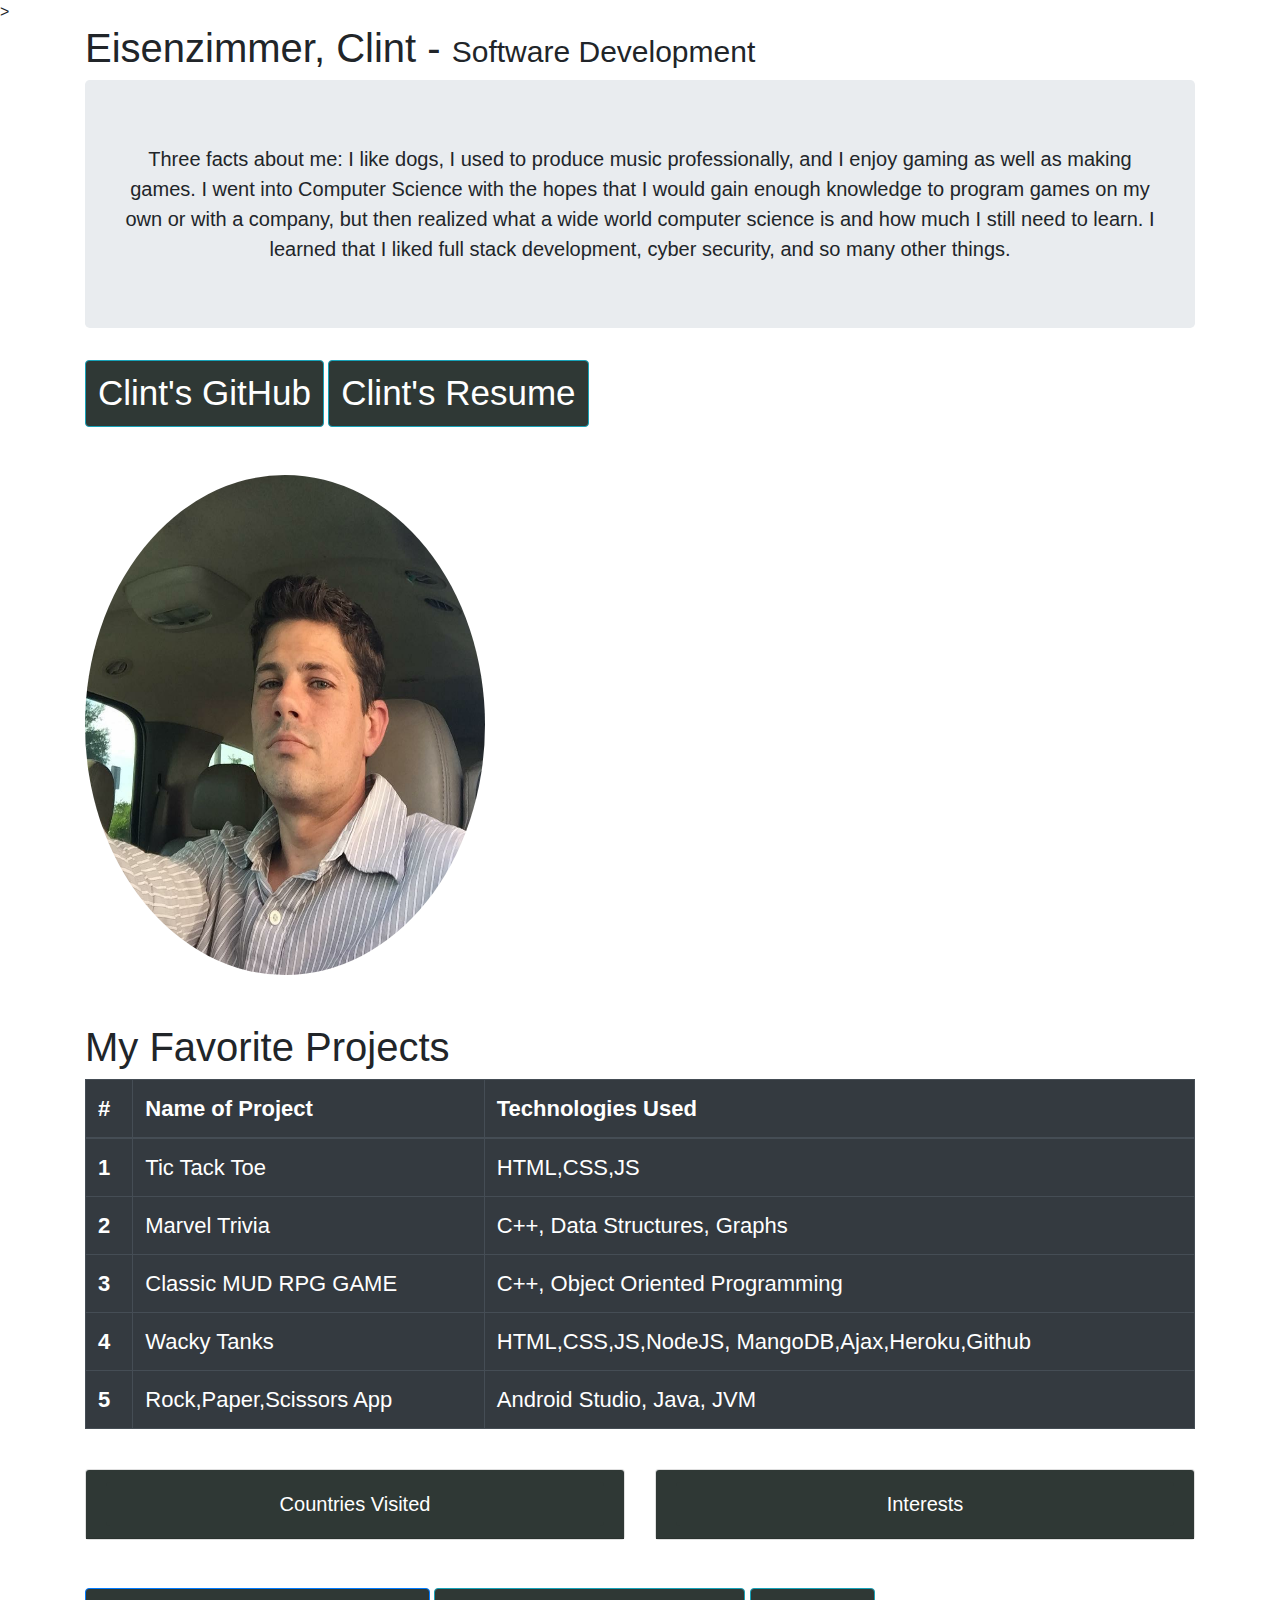
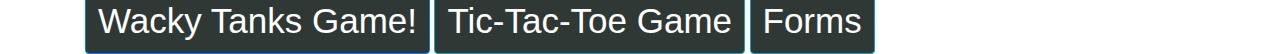
<file: index.html>
<!DOCTYPE html>
<html lang="en">
<head>
  <meta charset="UTF-8">
  <meta name="viewport" content="width=device-width, initial-scale=1.0">
  <meta http-equiv="X-UA-Compatible" content="ie=edge">
  <!-- Latest compiled and minified CSS -->
  <link rel="stylesheet" href="https://maxcdn.bootstrapcdn.com/bootstrap/4.3.1/css/bootstrap.min.css">>
  <!-- jQuery library -->
  <script src="https://ajax.googleapis.com/ajax/libs/jquery/3.4.1/jquery.min.js"></script>
  <!-- Popper JS -->
  <script
   src="https://cdnjs.cloudflare.com/ajax/libs/popper.js/1.14.7/umd/popper.min.js"></script>
   <!-- Latest compiled JavaScript -->
  <script src="https://maxcdn.bootstrapcdn.com/bootstrap/4.3.1/js/bootstrap.min.js"></script>
  <title>About Me</title>
  <link rel="stylesheet" href="./CSS/styles.css">
</head>
<body>
  <br>
  <div class="container">
    <h1>Eisenzimmer, Clint - <small id="smalltext" >Software Development</small></h1>
    <p class="jumbotron text-center">Three facts about me: I like dogs, I used to produce music professionally, and I enjoy gaming as well as making games.  I went into Computer Science with the hopes that I would gain enough knowledge to program games on my own or with a company, but then realized what a wide world computer science is and how much I still need to learn.  I learned that I liked full stack development, cyber security, and so many other things.</p>
  </div>

  <div id="" class="container">
        <a id="githubLink" href="https://github.com/clei1719" class="btn btn-info" role="button">Clint's GitHub</a>
        <a id="githubLink" onclick="window.location.href ='ClintSoftwareEngineerResumeOct2019.docx.html';" class="btn btn-info" role="button">Clint's Resume</a>

  </div>
  <br>
  <br>

  <div class="container">
    <img src="./images/Image-2.jpeg"  class="rounded-circle" alt="25" height= 500px width=400px;>
  </div>
  <br>
  <br>
  <div class="container">
    <table class="table table-dark">
    <thead>
      <h3>My Favorite Projects</h3>
      <tr>
        <th id=text scope="col">#</th>
        <th id=text scope="col">Name of Project </th>
        <th id=text scope="col">Technologies Used</th>
      </tr>
    </thead>
    <tbody>
      <tr>
        <th id=text scope="row">1</th>
        <td id=text >Tic Tack Toe</td>
        <td id=text >HTML,CSS,JS</td>
      </tr>
      <tr>
        <th id=text  scope="row">2</th>
        <td id=text >Marvel Trivia</td>
        <td id=text >C++, Data Structures, Graphs</td>
      </tr>
      <tr>
        <th id=text  scope="row">3</th>
        <td id=text >Classic MUD RPG GAME</td>
        <td id=text >C++, Object Oriented Programming</td>
      </tr>
      <tr>
        <th id=text  scope="row">4</th>
        <td id=text >Wacky Tanks</td>
        <td id=text >HTML,CSS,JS,NodeJS,
                    MangoDB,Ajax,Heroku,Github</td>
      </tr>
      <tr>
        <th id=text  scope="row">5</th>
        <td id=text >Rock,Paper,Scissors App</td>
        <td id=text >Android Studio, Java, JVM</td>
      </tr>
    </tbody>
  </table>
</div>
<br>
<div class="container">
  <div class="row">
    <div class="col">
      <div class="accordian" id="accOne">
        <div class="card">
          <div class="card-header" id="headone">
            <button id="countryText" type="button" class="btn btn-link" data-toggle="collapse" data-target=".countries" roles="button">Countries Visited</button>
          </div>
          <div class="countries collapse">
            <ul class="list-group list-group-flush mb-0">
              <li class="list-group-item">USA</li>
              <li class="list-group-item">Germany</li>
              <li class="list-group-item">Greece</li>
              <li class="list-group-item">Austria</li>
            </ul>
          </div>
        </div>
      </div>
    </div>
    <div class="col">
      <div class="accordian" id="accTwo">
        <div class="card">
          <div class="card-header" id="headTwo">
            <button id="interest"type="button" class="btn btn-link" data-toggle="collapse" data-target=".interests" roles="button">Interests</button>
          </div>
          <div class="interests collapse">
            <ul class="list-group list-group-flush mb-0">
              <li class="list-group-item">Gaming</li>
              <li class="list-group-item">Coding</li>
              <li class="list-group-item">Fishing</li>
              <li class="list-group-item">Camping</li>
              <li class="list-group-item">Movies</li>
            </ul>
          </div>
        </div>
      </div>
    </div>
  </div>
</div>
<br>
<br>
<div class="container">
  <!-- Button trigger modal -->
  <button id="popupButton" type="button" class="btn btn-primary" data-toggle="modal" data-target="#exampleModal">
    Wacky Tanks Game!
  </button>

  <a <a id="githubLink" href="./Part 3/tic-tac-toe.html" class="btn btn-info" role="button">Tic-Tac-Toe Game</a>

    <a <a id="githubLink" href="./form.html" class="btn btn-info" role="button">Forms</a>
</div>


<!-- Modal -->
<div class="modal fade" id="exampleModal" tabindex="-1" role="dialog" aria-labelledby="exampleModalLabel" aria-hidden="true">
  <div class="modal-dialog" role="document">
    <div class="modal-content">
      <div class="modal-header">
        <h5 class="modal-title" id="exampleModalLabel">Suprise!!!</h5>
        <button type="button" class="close" data-dismiss="modal" aria-label="Close">
          <span aria-hidden="true">&times;</span>
        </button>
      </div>
      <div class="modal-body">
        <p>This will take you the Game I developed with a Team for a School Project!</p>
        <p>Hope you like it! Enjoy!</p>
      </div>
      <div class="modal-footer">
        <button type="button" class="btn btn-secondary" data-dismiss="modal">Close</button>
        <button onclick="location.href = 'http://wackytanks.herokuapp.com/signup';" type="button" class="btn btn-primary">Click me to Play</button>
      </div>
    </div>
  </div>
</div>

</body>
</html>
</file>
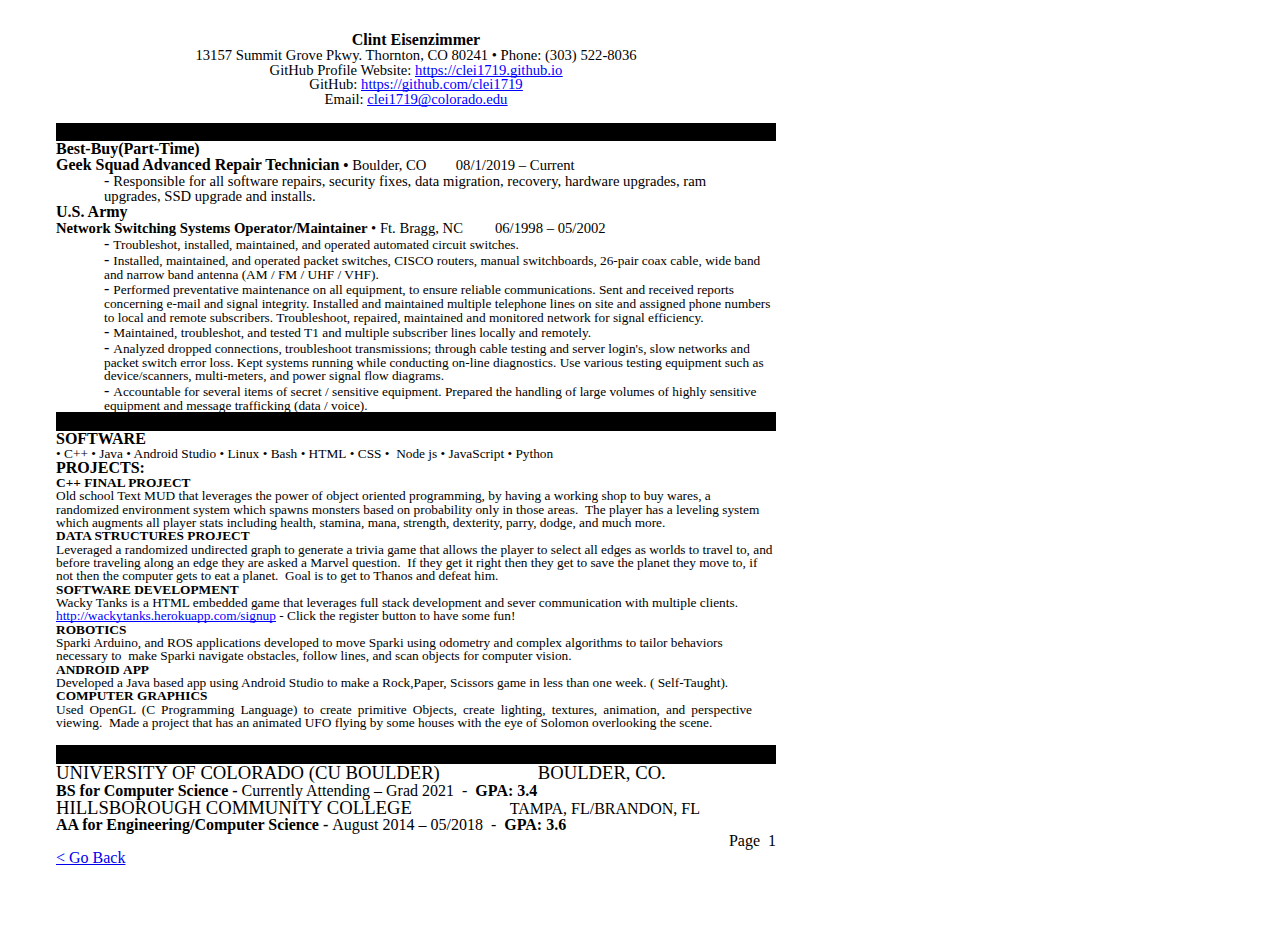
<file: ClintSoftwareEngineerResumeOct2019.docx.html>
<html>

<head>
  <meta content="text/html; charset=UTF-8" http-equiv="content-type">
  <style type="text/css">
    @import url('https://themes.googleusercontent.com/fonts/css?kit=7-w7HJ5EdeHiPPOlGrpNaMiOL8pP6MkEFfDtxLm8nJQt_bFyfUL5IY4eLuRXk--XgpZwF6ABddPoaUMrWYoxYDx7oRJXKLAIuQRIPFS9qB1zd0Ns-83tpD9HToRZGvlO');

    ol.lst-kix_list_3-1 {
      list-style-type: none
    }

    .lst-kix_list_2-6>li:before {
      content: "\0025cf  "
    }

    .lst-kix_list_2-7>li:before {
      content: "o  "
    }

    ol.lst-kix_list_3-2 {
      list-style-type: none
    }

    .lst-kix_list_3-7>li {
      counter-increment: lst-ctn-kix_list_3-7
    }

    .lst-kix_list_3-1>li {
      counter-increment: lst-ctn-kix_list_3-1
    }

    ol.lst-kix_list_3-3 {
      list-style-type: none
    }

    ol.lst-kix_list_3-4.start {
      counter-reset: lst-ctn-kix_list_3-4 0
    }

    ol.lst-kix_list_3-4 {
      list-style-type: none
    }

    ul.lst-kix_list_1-0 {
      list-style-type: none
    }

    .lst-kix_list_2-4>li:before {
      content: "o  "
    }

    .lst-kix_list_2-5>li:before {
      content: "\0025aa  "
    }

    .lst-kix_list_2-8>li:before {
      content: "\0025aa  "
    }

    ol.lst-kix_list_3-0 {
      list-style-type: none
    }

    .lst-kix_list_3-0>li:before {
      content: " "
    }

    ol.lst-kix_list_3-1.start {
      counter-reset: lst-ctn-kix_list_3-1 0
    }

    .lst-kix_list_3-1>li:before {
      content: " "
    }

    .lst-kix_list_3-2>li:before {
      content: " "
    }

    ol.lst-kix_list_3-0.start {
      counter-reset: lst-ctn-kix_list_3-0 0
    }

    ul.lst-kix_list_1-3 {
      list-style-type: none
    }

    .lst-kix_list_3-5>li:before {
      content: " "
    }

    ul.lst-kix_list_1-4 {
      list-style-type: none
    }

    ul.lst-kix_list_1-1 {
      list-style-type: none
    }

    .lst-kix_list_3-4>li:before {
      content: " "
    }

    ul.lst-kix_list_1-2 {
      list-style-type: none
    }

    ul.lst-kix_list_1-7 {
      list-style-type: none
    }

    .lst-kix_list_3-3>li:before {
      content: " "
    }

    ol.lst-kix_list_3-5 {
      list-style-type: none
    }

    ul.lst-kix_list_1-8 {
      list-style-type: none
    }

    ol.lst-kix_list_3-6 {
      list-style-type: none
    }

    ol.lst-kix_list_3-8.start {
      counter-reset: lst-ctn-kix_list_3-8 0
    }

    ul.lst-kix_list_1-5 {
      list-style-type: none
    }

    ol.lst-kix_list_3-7 {
      list-style-type: none
    }

    ul.lst-kix_list_1-6 {
      list-style-type: none
    }

    ol.lst-kix_list_3-8 {
      list-style-type: none
    }

    .lst-kix_list_3-8>li:before {
      content: " "
    }

    .lst-kix_list_3-8>li {
      counter-increment: lst-ctn-kix_list_3-8
    }

    .lst-kix_list_3-6>li:before {
      content: " "
    }

    .lst-kix_list_3-7>li:before {
      content: " "
    }

    ol.lst-kix_list_3-7.start {
      counter-reset: lst-ctn-kix_list_3-7 0
    }

    .lst-kix_list_3-5>li {
      counter-increment: lst-ctn-kix_list_3-5
    }

    .lst-kix_list_3-2>li {
      counter-increment: lst-ctn-kix_list_3-2
    }

    .lst-kix_list_3-4>li {
      counter-increment: lst-ctn-kix_list_3-4
    }

    ol.lst-kix_list_3-6.start {
      counter-reset: lst-ctn-kix_list_3-6 0
    }

    ul.lst-kix_list_2-8 {
      list-style-type: none
    }

    ul.lst-kix_list_2-2 {
      list-style-type: none
    }

    .lst-kix_list_1-0>li:before {
      content: "-  "
    }

    ul.lst-kix_list_2-3 {
      list-style-type: none
    }

    ol.lst-kix_list_3-3.start {
      counter-reset: lst-ctn-kix_list_3-3 0
    }

    ul.lst-kix_list_2-0 {
      list-style-type: none
    }

    ul.lst-kix_list_2-1 {
      list-style-type: none
    }

    ul.lst-kix_list_2-6 {
      list-style-type: none
    }

    .lst-kix_list_1-1>li:before {
      content: "o  "
    }

    .lst-kix_list_1-2>li:before {
      content: "\0025aa  "
    }

    ul.lst-kix_list_2-7 {
      list-style-type: none
    }

    ul.lst-kix_list_2-4 {
      list-style-type: none
    }

    ul.lst-kix_list_2-5 {
      list-style-type: none
    }

    .lst-kix_list_1-3>li:before {
      content: "\0025cf  "
    }

    .lst-kix_list_1-4>li:before {
      content: "o  "
    }

    ol.lst-kix_list_3-5.start {
      counter-reset: lst-ctn-kix_list_3-5 0
    }

    .lst-kix_list_3-0>li {
      counter-increment: lst-ctn-kix_list_3-0
    }

    .lst-kix_list_1-7>li:before {
      content: "o  "
    }

    .lst-kix_list_3-3>li {
      counter-increment: lst-ctn-kix_list_3-3
    }

    .lst-kix_list_1-5>li:before {
      content: "\0025aa  "
    }

    .lst-kix_list_1-6>li:before {
      content: "\0025cf  "
    }

    .lst-kix_list_3-6>li {
      counter-increment: lst-ctn-kix_list_3-6
    }

    .lst-kix_list_2-0>li:before {
      content: "-  "
    }

    .lst-kix_list_2-1>li:before {
      content: "o  "
    }

    ol.lst-kix_list_3-2.start {
      counter-reset: lst-ctn-kix_list_3-2 0
    }

    .lst-kix_list_1-8>li:before {
      content: "\0025aa  "
    }

    .lst-kix_list_2-2>li:before {
      content: "\0025aa  "
    }

    .lst-kix_list_2-3>li:before {
      content: "\0025cf  "
    }

    ol {
      margin: 0;
      padding: 0
    }

    table td,
    table th {
      padding: 0
    }

    .c5 {
      margin-left: 36pt;
      padding-top: 0pt;
      padding-left: 0pt;
      padding-bottom: 0pt;
      line-height: 1.0;
      orphans: 2;
      widows: 2;
      text-align: left
    }

    .c19 {
      margin-left: 18pt;
      padding-top: 0pt;
      text-indent: -18pt;
      padding-bottom: 0pt;
      line-height: 1.0;
      orphans: 2;
      widows: 2;
      text-align: center
    }

    .c31 {
      background-color: #000000;
      padding-top: 0pt;
      padding-bottom: 0pt;
      line-height: 1.0;
      orphans: 2;
      widows: 2;
      text-align: center
    }

    .c7 {
      color: #000000;
      font-weight: 400;
      text-decoration: none;
      vertical-align: baseline;
      font-size: 14pt;
      font-family: "Times New Roman";
      font-style: normal
    }

    .c1 {
      color: #000000;
      font-weight: 400;
      text-decoration: none;
      vertical-align: baseline;
      font-size: 10pt;
      font-family: "Garamond";
      font-style: normal
    }

    .c6 {
      -webkit-text-decoration-skip: none;
      color: #0000ff;
      font-weight: 400;
      text-decoration: underline;
      text-decoration-skip-ink: none;
      font-size: 11pt;
      font-family: "Garamond"
    }

    .c0 {
      color: #000000;
      font-weight: 700;
      text-decoration: none;
      vertical-align: baseline;
      font-size: 12pt;
      font-family: "Helvetica Neue";
      font-style: normal
    }

    .c2 {
      color: #000000;
      font-weight: 400;
      text-decoration: none;
      vertical-align: baseline;
      font-size: 10pt;
      font-family: "Times";
      font-style: normal
    }

    .c14 {
      padding-top: 0pt;
      padding-bottom: 0pt;
      line-height: 1.0;
      orphans: 2;
      widows: 2;
      text-align: justify;
      margin-right: 18pt
    }

    .c18 {
      color: #000000;
      font-weight: 700;
      text-decoration: none;
      vertical-align: baseline;
      font-size: 10pt;
      font-family: "Times";
      font-style: normal
    }

    .c4 {
      color: #000000;
      font-weight: 400;
      text-decoration: none;
      vertical-align: baseline;
      font-size: 12pt;
      font-family: "Times New Roman";
      font-style: normal
    }

    .c13 {
      color: #000000;
      font-weight: 400;
      text-decoration: none;
      vertical-align: baseline;
      font-size: 8pt;
      font-family: "Garamond";
      font-style: normal
    }

    .c16 {
      color: #000000;
      font-weight: 400;
      text-decoration: none;
      vertical-align: baseline;
      font-size: 12pt;
      font-family: "Helvetica Neue";
      font-style: normal
    }

    .c32 {
      -webkit-text-decoration-skip: none;
      color: #0000ff;
      text-decoration: underline;
      vertical-align: baseline;
      text-decoration-skip-ink: none;
      font-style: normal
    }

    .c8 {
      padding-top: 0pt;
      padding-bottom: 0pt;
      line-height: 1.0;
      orphans: 2;
      widows: 2;
      text-align: left
    }

    .c15 {
      padding-top: 0pt;
      padding-bottom: 0pt;
      line-height: 1.0;
      orphans: 2;
      widows: 2;
      text-align: right
    }

    .c21 {
      color: #000000;
      text-decoration: none;
      vertical-align: baseline;
      font-style: normal
    }

    .c12 {
      font-size: 14pt;
      font-family: "Garamond";
      font-weight: 400
    }

    .c17 {
      font-size: 11pt;
      font-family: "Garamond";
      font-weight: 400
    }

    .c24 {
      font-weight: 400;
      font-size: 10pt;
      font-family: "Helvetica Neue"
    }

    .c10 {
      font-size: 14pt;
      font-family: "Garamond";
      font-weight: 700
    }

    .c27 {
      background-color: #ffffff;
      max-width: 540pt;
      padding: 18pt 36pt 38.9pt 36pt
    }

    .c11 {
      font-weight: 700;
      font-family: "Garamond"
    }

    .c26 {
      padding: 0;
      margin: 0
    }

    .c23 {
      font-weight: 400;
      font-family: "Garamond"
    }

    .c3 {
      color: inherit;
      text-decoration: inherit
    }

    .c29 {
      color: #ff0000
    }

    .c30 {
      font-size: 16pt
    }

    .c25 {
      font-size: 12pt
    }

    .c9 {
      height: 12pt
    }

    .c33 {
      font-size: 4pt
    }

    .c28 {
      margin-right: 9pt
    }

    .c22 {
      font-size: 11pt
    }

    .c20 {
      margin-right: 18pt
    }

    .c34 {
      color: #000000
    }

    .title {
      padding-top: 24pt;
      color: #000000;
      font-weight: 700;
      font-size: 36pt;
      padding-bottom: 6pt;
      font-family: "Times New Roman";
      line-height: 1.0;
      page-break-after: avoid;
      orphans: 2;
      widows: 2;
      text-align: left
    }

    .subtitle {
      padding-top: 18pt;
      color: #666666;
      font-size: 24pt;
      padding-bottom: 4pt;
      font-family: "Georgia";
      line-height: 1.0;
      page-break-after: avoid;
      font-style: italic;
      orphans: 2;
      widows: 2;
      text-align: left
    }

    li {
      color: #000000;
      font-size: 12pt;
      font-family: "Times New Roman"
    }

    p {
      margin: 0;
      color: #000000;
      font-size: 12pt;
      font-family: "Times New Roman"
    }

    h1 {
      padding-top: 24pt;
      color: #000000;
      font-weight: 700;
      font-size: 24pt;
      padding-bottom: 6pt;
      font-family: "Times New Roman";
      line-height: 1.0;
      page-break-after: avoid;
      orphans: 2;
      widows: 2;
      text-align: left
    }

    h2 {
      padding-top: 18pt;
      color: #000000;
      font-weight: 700;
      font-size: 18pt;
      padding-bottom: 4pt;
      font-family: "Times New Roman";
      line-height: 1.0;
      page-break-after: avoid;
      orphans: 2;
      widows: 2;
      text-align: left
    }

    h3 {
      padding-top: 14pt;
      color: #000000;
      font-weight: 700;
      font-size: 14pt;
      padding-bottom: 4pt;
      font-family: "Times New Roman";
      line-height: 1.0;
      page-break-after: avoid;
      orphans: 2;
      widows: 2;
      text-align: left
    }

    h4 {
      padding-top: 12pt;
      color: #000000;
      font-weight: 700;
      font-size: 12pt;
      padding-bottom: 2pt;
      font-family: "Times New Roman";
      line-height: 1.0;
      page-break-after: avoid;
      orphans: 2;
      widows: 2;
      text-align: left
    }

    h5 {
      padding-top: 11pt;
      color: #000000;
      font-weight: 700;
      font-size: 11pt;
      padding-bottom: 2pt;
      font-family: "Times New Roman";
      line-height: 1.0;
      page-break-after: avoid;
      orphans: 2;
      widows: 2;
      text-align: left
    }

    h6 {
      padding-top: 10pt;
      color: #000000;
      font-weight: 700;
      font-size: 10pt;
      padding-bottom: 2pt;
      font-family: "Times New Roman";
      line-height: 1.0;
      page-break-after: avoid;
      orphans: 2;
      widows: 2;
      text-align: left
    }
  </style>
</head>

<body class="c27">
  <p class="c19"><span class="c11 c34">Clint Eisenzimmer</span></p>
  <p class="c19"><span class="c17">13157 Summit Grove Pkwy. Thornton, CO 80241 &bull; Phone: (303) 522-8036</span></p>
  <p class="c19"><span class="c17">GitHub Profile Website: </span><span class="c6"><a class="c3" href="https://www.google.com/url?q=https://clei1719.github.io./&amp;sa=D&amp;ust=1582182335974000">https://clei1719.github.io</a></span></p>
  <p class="c19"><span class="c17">GitHub: </span><span class="c6"><a class="c3" href="https://www.google.com/url?q=https://github.com/clei1719&amp;sa=D&amp;ust=1582182335974000">https://github.com/clei1719</a></span></p>
  <p class="c19"><span class="c17">Email: </span><span class="c6"><a class="c3" href="mailto:clei1719@colorado.edu">clei1719@colorado.edu</a></span></p>
  <p class="c8 c9"><span class="c21 c11 c33"></span></p>
  <p class="c31"><span class="c10">PROFESSIONAL EXPERIENCE</span></p>
  <p class="c8 c28"><span class="c11">Best-Buy(Part-Time)</span></p>
  <p class="c8 c28"><span class="c11">Geek Squad Advanced Repair Technician </span><span class="c11 c22">&bull; </span><span class="c17">Boulder, CO&nbsp;&nbsp;&nbsp;&nbsp;&nbsp;&nbsp;&nbsp;&nbsp;08/1/2019 &ndash; Current</span></p>
  <ul class="c26 lst-kix_list_2-0 start">
    <li class="c5 c28"><span class="c17 c21">Responsible for all software repairs, security fixes, data migration, recovery, hardware upgrades, ram upgrades, SSD upgrade and installs.</span></li>
  </ul>
  <p class="c8"><span class="c21 c11 c25">U.S. Army</span></p>
  <p class="c8"><span class="c11 c22">Network Switching Systems Operator/Maintainer</span><span class="c17 c29">&nbsp;</span><span class="c17">&bull; Ft. Bragg, NC</span><span class="c23">&nbsp;&nbsp;&nbsp;&nbsp;&nbsp;&nbsp;&nbsp;&nbsp;</span><span
      class="c17">06/1998 &ndash; 05/2002</span></p>
  <ul class="c26 lst-kix_list_1-0 start">
    <li class="c5"><span class="c2">Troubleshot, installed, maintained, and operated automated circuit switches. </span></li>
    <li class="c5"><span class="c2">Installed, maintained, and operated packet switches, CISCO routers, manual switchboards, 26-pair coax cable, wide band and narrow band antenna (AM / FM / UHF / VHF).&nbsp; </span></li>
    <li class="c5"><span class="c2">Performed preventative maintenance on all equipment, to ensure reliable communications. Sent and received reports concerning e-mail and signal integrity. Installed and maintained multiple telephone lines on site
        and assigned phone numbers to local and remote subscribers. Troubleshoot, repaired, maintained and monitored network for signal efficiency.</span></li>
    <li class="c5"><span class="c2">Maintained, troubleshot, and tested T1 and multiple subscriber lines locally and remotely. </span></li>
    <li class="c5"><span class="c2">Analyzed dropped connections, troubleshoot transmissions; through cable testing and server login&#39;s, slow networks and packet switch error loss. Kept systems running while conducting on-line diagnostics. Use
        various testing equipment such as device/scanners, multi-meters, and power signal flow diagrams.</span></li>
    <li class="c5"><span class="c2">Accountable for several items of secret / sensitive equipment. Prepared the handling of large volumes of highly sensitive equipment and message trafficking (data / voice). </span></li>
  </ul>
  <p class="c31"><span class="c10">TECHNICAL EXPERIENCE / PROJECTS</span></p>
  <p class="c8 c20"><span class="c11">SOFTWARE</span></p>
  <p class="c8"><span class="c1">&bull; </span><span class="c2">C++ </span><span class="c1">&bull; </span><span class="c2">Java </span><span class="c1">&bull; Android Studio &bull; Linux</span><span class="c2">&nbsp;</span><span class="c1">&bull;</span><span
      class="c2">&nbsp;Bash </span><span class="c1">&bull; HTML</span><span class="c2">&nbsp;</span><span class="c1">&bull;</span><span class="c2">&nbsp;CSS </span><span class="c1">&bull;</span><span class="c2">&nbsp; </span><span class="c1">Node js
      &bull;</span><span class="c2">&nbsp;JavaScript </span><span class="c1">&bull;</span><span class="c2">&nbsp;Python</span></p>
  <p class="c8 c20"><span class="c11">PROJECTS:</span></p>
  <p class="c8"><span class="c18">C++ FINAL PROJECT </span></p>
  <p class="c8"><span class="c2">Old school Text MUD that leverages the power of object oriented programming, by having a working shop to buy wares, a randomized environment system which spawns monsters based on probability only in those areas.
      &nbsp;The player has a leveling system which augments all player stats including health, stamina, mana, strength, dexterity, parry, dodge, and much more.</span></p>
  <p class="c8"><span class="c18">DATA STRUCTURES PROJECT </span></p>
  <p class="c8"><span class="c2">Leveraged a randomized undirected graph to generate a trivia game that allows the player to select all edges as worlds to travel to, and before traveling along an edge they are asked a Marvel question. &nbsp;If they
      get it right then they get to save the planet they move to, if not then the computer gets to eat a planet. &nbsp;Goal is to get to Thanos and defeat him.</span></p>
  <p class="c8"><span class="c18">SOFTWARE DEVELOPMENT </span></p>
  <p class="c8"><span class="c2">Wacky Tanks is a HTML embedded game that leverages full stack development and sever communication with multiple clients.</span></p>
  <p class="c8" id="h.gjdgxs"><span class="c24 c32"><a class="c3" href="https://www.google.com/url?q=http://wackytanks.herokuapp.com/signup&amp;sa=D&amp;ust=1582182335978000">http://wackytanks.herokuapp.com/signup</a></span><span class="c21 c24">&nbsp;-
      Click the register button to have some fun!</span></p>
  <p class="c8"><span class="c18">ROBOTICS</span></p>
  <p class="c8"><span class="c2">Sparki Arduino, and ROS applications developed to move Sparki using odometry and complex algorithms to tailor behaviors necessary to &nbsp;make Sparki navigate obstacles, follow lines, and scan objects for computer
      vision.</span></p>
  <p class="c8"><span class="c18">ANDROID</span><span class="c2">&nbsp;</span><span class="c18">APP</span></p>
  <p class="c8" id="h.30j0zll"><span class="c2">Developed a Java based app using Android Studio to make a Rock,Paper, Scissors game in less than one week. ( Self-Taught).</span></p>
  <p class="c14"><span class="c18">COMPUTER GRAPHICS</span></p>
  <p class="c14"><span class="c2">Used OpenGL (C Programming Language) to create primitive Objects, create lighting, textures, animation, and perspective viewing. &nbsp;Made a project that has an animated UFO flying by some houses with the eye of
      Solomon overlooking the scene.</span></p>
  <p class="c14 c9"><span class="c2"></span></p>
  <p class="c31"><span class="c10">EDUCATION</span></p>
  <p class="c8"><span class="c12">UNIVERSITY OF COLORADO (CU BOULDER) &nbsp; &nbsp; &nbsp; &nbsp; &nbsp; &nbsp; &nbsp; &nbsp; &nbsp; &nbsp; BOULDER, CO.</span></p>
  <p class="c8"><span class="c11">BS for Computer Science - </span><span class="c23">Currently Attending &ndash; Grad 2021 &nbsp;- &nbsp;</span><span class="c11">GPA: 3.4</span></p>
  <p class="c8"><span class="c12">HILLSBOROUGH COMMUNITY COLLEGE&nbsp;&nbsp;&nbsp;&nbsp;&nbsp;&nbsp;&nbsp;&nbsp; &nbsp; &nbsp; &nbsp; &nbsp; &nbsp; &nbsp; </span><span class="c23">TAMPA, FL/BRANDON, FL</span></p>
  <p class="c8"><span class="c11">AA for Engineering/Computer Science - </span><span class="c23">August 2014 &ndash; 05/2018 &nbsp;- &nbsp;</span><span class="c11">GPA: 3.6</span></p>
  <div>
    <p class="c15"><span class="c4">Page </span><span class="c4">&nbsp;1 </span></p>
  </div>
  <a href="index.html">< Go Back</a>
</body>

</html>
</file>
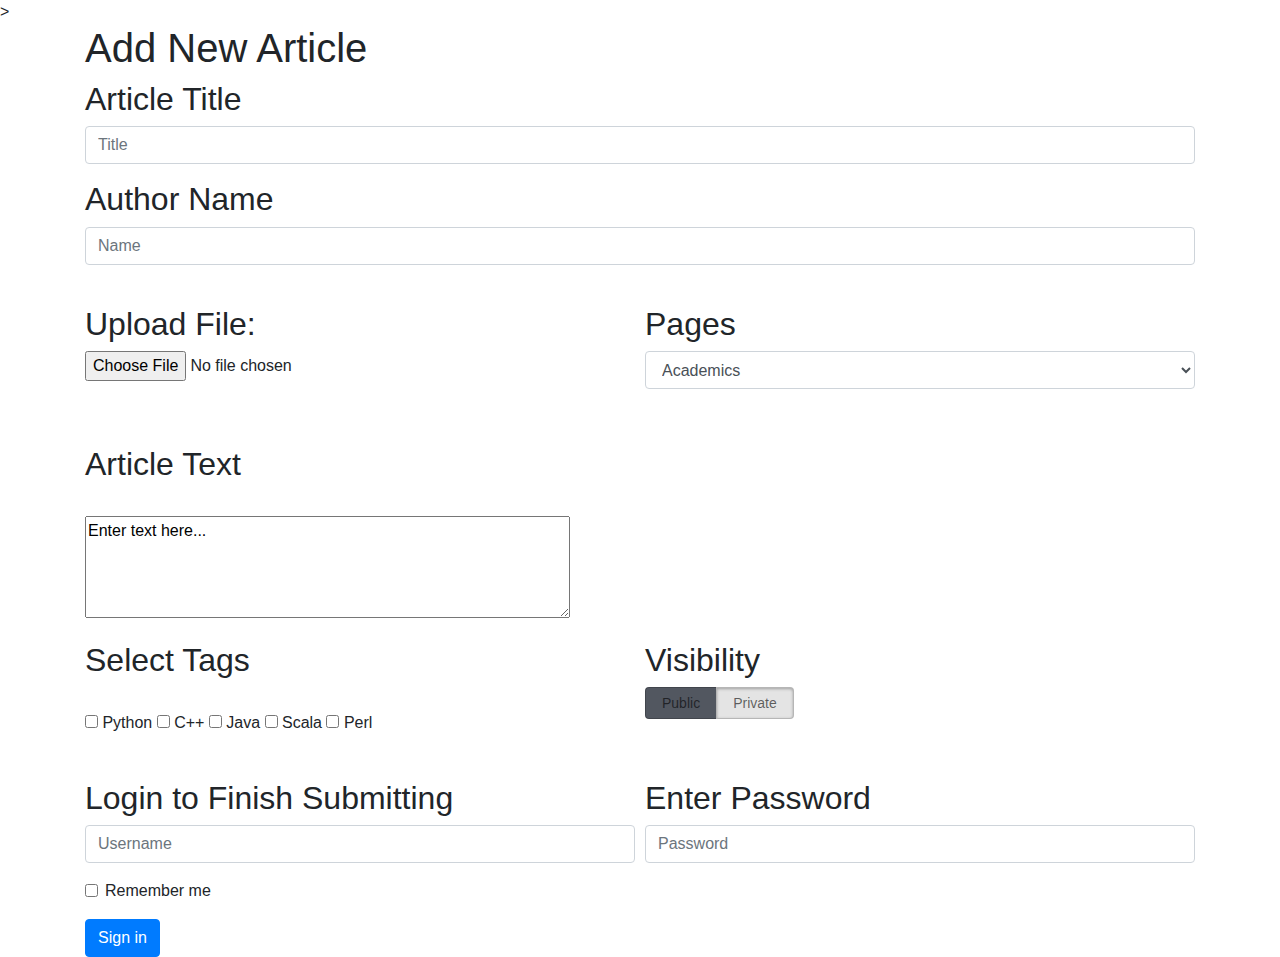
<file: form.html>
<!DOCTYPE html>
<html lang="en">
<head>
  <meta charset="UTF-8">
  <meta name="viewport" content="width=device-width, initial-scale=1.0">
  <meta http-equiv="X-UA-Compatible" content="ie=edge">
  <!-- Latest compiled and minified CSS -->
  <link rel="stylesheet" href="https://maxcdn.bootstrapcdn.com/bootstrap/4.3.1/css/bootstrap.min.css">>
  <!-- jQuery library -->
  <script src="https://ajax.googleapis.com/ajax/libs/jquery/3.4.1/jquery.min.js"></script>
  <!-- Popper JS -->
  <script
   src="https://cdnjs.cloudflare.com/ajax/libs/popper.js/1.14.7/umd/popper.min.js"></script>
   <!-- Latest compiled JavaScript -->
  <script src="https://maxcdn.bootstrapcdn.com/bootstrap/4.3.1/js/bootstrap.min.js"></script>
  <title>About Me</title>
  <link rel="stylesheet" href="./CSS/styles.css">
</head>
<body>
  <div class="container">
    <h1>Add New Article</h1>
    <form>
  <div class="form-group">
    <h2>Article Title</h2>
    <input type="text" class="form-control" id="inputAddress" placeholder="Title">
  </div>
  <div class="form-group">
    <h2>Author Name</h2>
    <input type="text" class="form-control" id="inputName" placeholder="Name">
  </div>
  <div class="form-row">
    <div class="form-group col-md-6">
      <br>
      <h2>Upload File:</h2>
      <input type="file" name="myFile"><br><br><br>
    </div>
    <div class="form-group col-md-6">
      <br>
      <h2>Pages</h2>
      <select id="inputState" class="form-control">
        <option selected>Academics</option>
        <option>...</option>
      </select>
    </div>
  </div>

  <div class="form-group">
    <h2>Article Text</h2><br>
    <textarea rows="4" cols="50" name="comment" form="usrform">
Enter text here...</textarea>
  </div>

  <div class="form-row">
    <div class="form-group col-md-6">
      <h2>Select Tags</h2><br>
      <input type="checkbox" name="vehicle1" value="Bike"> Python
      <input type="checkbox" name="vehicle2" value="Car"> C++
      <input type="checkbox" name="vehicle3" value="Boat"> Java
      <input type="checkbox" name="vehicle3" value="Boat"> Scala
      <input type="checkbox" name="vehicle3" value="Boat"> Perl
    </div>

  <div class="form-group col-md-6">
    <h2>Visibility</h2>
    <div class="">
      <div class="switch-field">
    		<input type="radio" id="radio-one" name="switch-one" value="yes" checked/>
    		<label for="radio-one">Public</label>
    		<input type="radio" id="radio-two" name="switch-one" value="no" />
    		<label for="radio-two">Private</label>
    	</div>
    </div>
  </div>
</div>

  <div class="form-row">
    <div class="form-group col-md-6">
      <h2>Login to Finish Submitting</h2>
      <input type="email" class="form-control" id="inputUsername" placeholder="Username">
    </div>
    <div class="form-group col-md-6">
      <h2> Enter Password </h2>
      <input type="password" class="form-control" id="inputPassword4" placeholder="Password">
    </div>
  </div>

  <div class="form-group">
    <div class="form-check">
      <input class="form-check-input" type="checkbox" id="gridCheck">
      <label class="form-check-label" for="gridCheck">
        Remember me
      </label>
    </div>
  </div>
  <button type="submit" class="btn btn-primary">Sign in</button>
</form>
  </div>
</body>
</html>
</file>
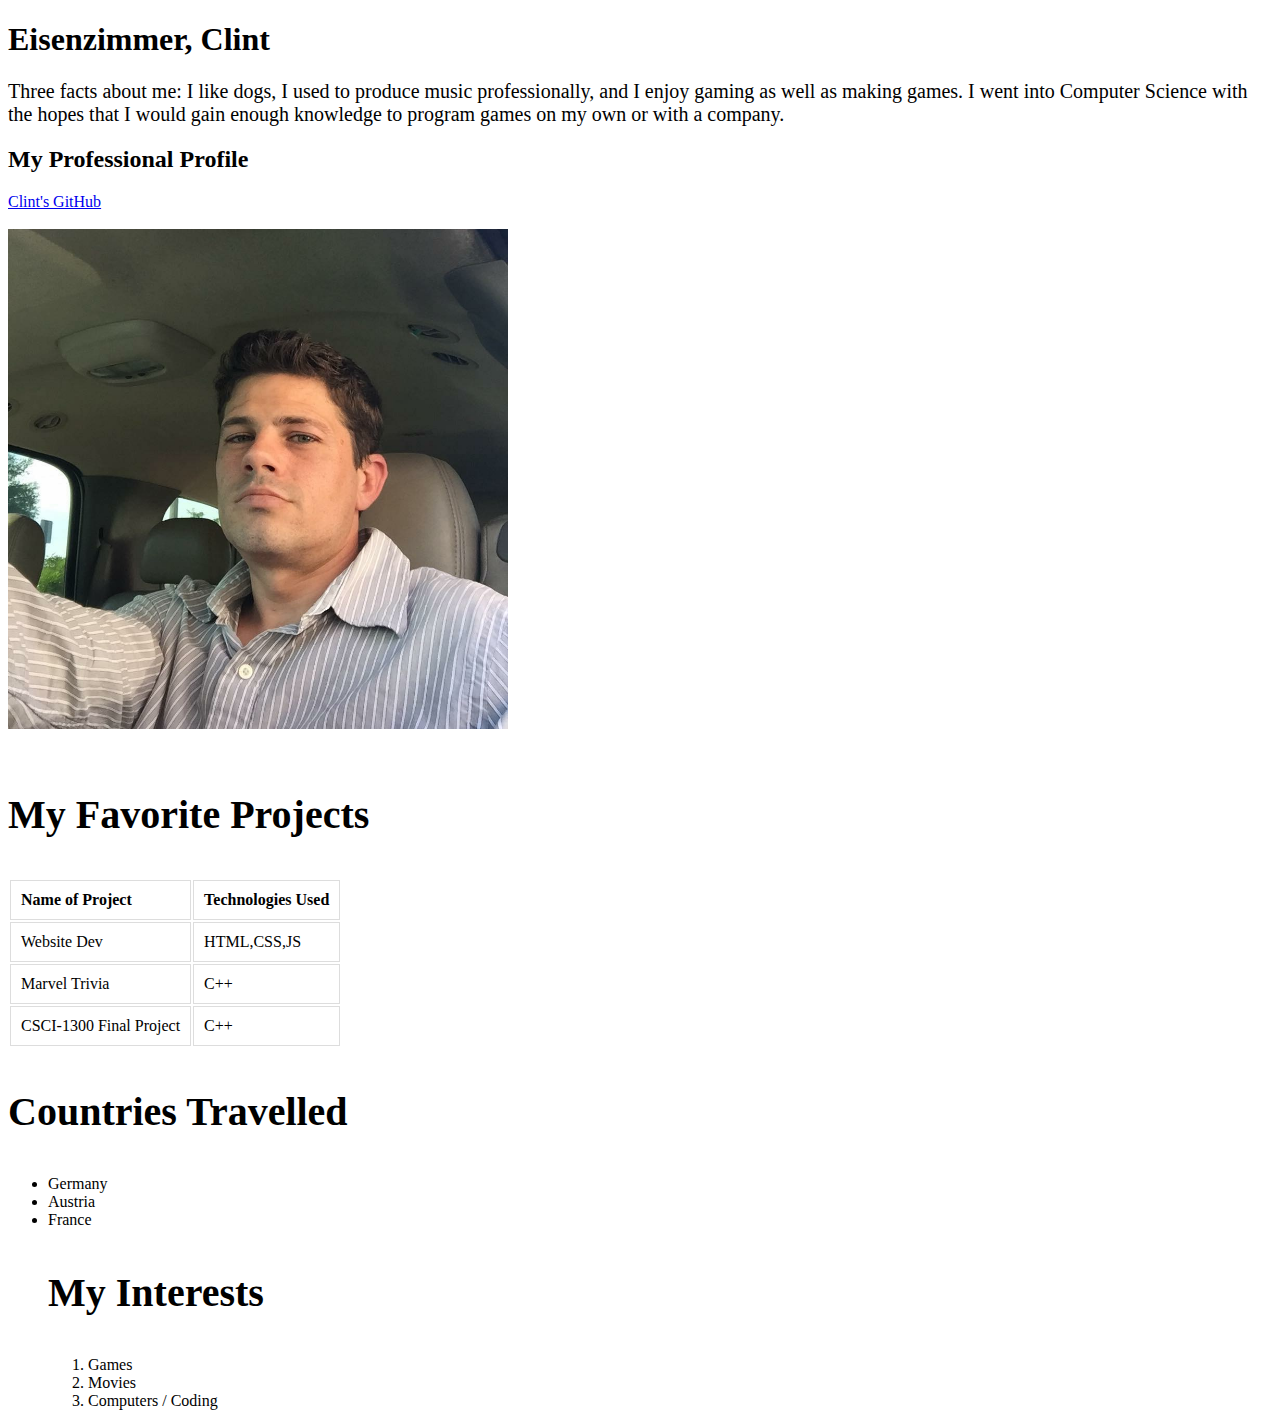
<file: index0.html>
<!DOCTYPE html>
<html lang="en">
<head>
  <meta charset="UTF-8">
  <meta name="viewport" content="width=device-width, initial-scale=1.0">
  <meta http-equiv="X-UA-Compatible" content="ie=edge">
  <title>About Me</title>
  <link rel="stylesheet" href="./CSS/styles.css">
</head>
<body>
  <h1>Eisenzimmer, Clint</h1>
  <p>Three facts about me: I like dogs, I used to produce music professionally, and I enjoy gaming as well as making games.  I went into Computer Science with the hopes that I would gain enough knowledge to program games on my own or with a company.</p>

  <h2>My Professional Profile</h2>
  <a href="https://github.com/clei1719">Clint's GitHub</a>
  <br>
  <br>
  <img src="./images/Image-2.jpeg" alt="25" style="height:500px;"style= "width:700px;">
  <br>
  <br>
  <h3>My Favorite Projects</h3>
  <table>
    <tr>
      <th>Name of Project</th>
      <th>Technologies Used</th>
    </tr>
    <tr>
      <td>Website Dev</td>
      <td>HTML,CSS,JS</td>
    </tr>
    <tr>
      <td>Marvel Trivia</td>
      <td>C++</td>
    </tr>
    <tr>
      <td>CSCI-1300 Final Project</td>
      <td>C++</td>
    </tr>
  </table>

  <h3>Countries Travelled</h3>
  <ul>
    <li>Germany</li>
    <li>Austria</li>
    <li>France</li>

    <h3>My Interests</h3>
    <ol>
      <li>Games</li>
      <li>Movies</li>
      <li>Computers / Coding </li>
    </ol>
  </ul>

</body>
</html>
</file>
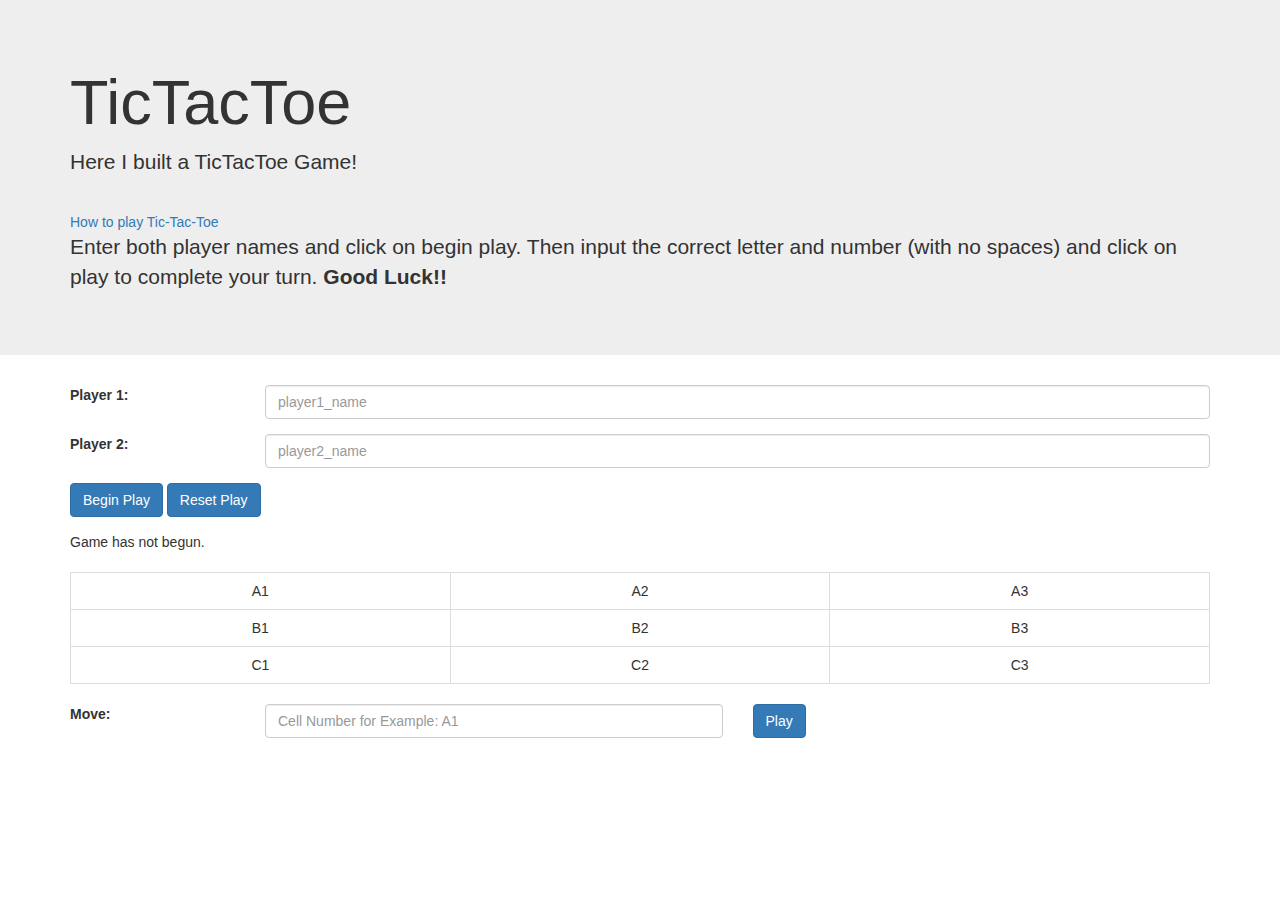
<file: Part 3/tic-tac-toe.html>
<!DOCTYPE html>
<html lang="en">
<head>
<meta charset="utf-8">
<meta http-equiv="X-UA-Compatible" content="IE=edge">
<meta name="viewport" content="width=device-width, initial-scale=1">
<title>Question 4</title>
<link href="https://fonts.googleapis.com/css?family=Roboto|Varela+Round" rel="stylesheet">
<link rel="stylesheet" href="https://maxcdn.bootstrapcdn.com/font-awesome/4.7.0/css/font-awesome.min.css">
<link rel="stylesheet" href="https://maxcdn.bootstrapcdn.com/bootstrap/3.3.7/css/bootstrap.min.css">
<script src="https://ajax.googleapis.com/ajax/libs/jquery/1.12.4/jquery.min.js"></script>
<script src="https://maxcdn.bootstrapcdn.com/bootstrap/3.3.7/js/bootstrap.min.js"></script>
<script src="./rules.js"></script>
</head>
<body>
<div class="jumbotron jumbotron-fluid">
  	<div class="container">
  		<h1>TicTacToe</h1>
  		<p>Here I built a TicTacToe Game!</p> <br/>
  		<a href="https://www.google.com/search?q=tic+tac+toe" alt="how to play" target="_blank">How to play Tic-Tac-Toe</a><br/>
		  <p>Enter both player names and click on begin play. Then input the correct letter and number (with no spaces) and click on play to complete your turn. <strong> Good Luck!! </strong></p>
	</div>
</div>

<div class="container">
	<form>
	  <div class="form-group row">
	    <label for="player1" class="col-sm-2 col-form-label">Player 1:</label>
	    <div class="col-sm-10">
	      <input type="text" class="form-control" id="player1_id" placeholder="player1_name">
	    </div>
	  </div>
	  <div class="form-group row">
	    <label for="player2" class="col-sm-2 col-form-label">Player 2:</label>
	    <div class="col-sm-10">
	      <input type="text" class="form-control" id="player2_id" placeholder="player2_name">
	    </div>
	  </div>
	  <div class="form-group row">
	    <div class="col-sm-5 ">
	      <button type="button" class="btn btn-primary" onclick="begin_play()">Begin Play</button>
	      <button type="button" class="btn btn-primary" onclick="reset_play()">Reset Play</button>
	    </div>
	  </div>
	</form>
</div>
<div class ="container">

	<div id ="turn_info">
		Game has not begun.
	</div>
	<br/>
</div>

<div class="container">
<table class="table table-bordered">
  <tbody>
    <tr>
      <td class="text-center" id="A1">A1</td>
      <td class="text-center" id="A2">A2</td>
      <td class="text-center" id="A3">A3</td>
    </tr>
    <tr>
      <td class="text-center" id="B1">B1</td>
      <td class="text-center" id="B2">B2</td>
      <td class="text-center" id="B3">B3</td>
    </tr>
    <tr>
      <td class="text-center" id="C1">C1</td>
      <td class="text-center" id="C2">C2</td>
      <td class="text-center" id="C3">C3</td>
    </tr>
  </tbody>
</table>
</div>

<div class="container">
	<form>
	<div class="form-group row">
	    <label for="player1" class="col-sm-2 col-form-label">Move:</label>
	    <div class="col-sm-5">
	      <input type="text" class="form-control" id="move_text_id" placeholder="Cell Number for Example: A1" onkeydown="moveEnter(event)">
	  </div>
	  <div class="col-sm-5">
	      <button type="button" class="btn btn-primary" onclick="play()">Play</button>
	   </div>
	  </div>
	</form>

</div>
</body>
</html>
</file>
<file: CSS/styles.css>
h1
{

}
h3
{
  font-size: 40px;
}
p
{
  font-size: 20px;
}

td, th
{
  border: 1px solid #dddddd;
  text-align: left;
  padding: 10px;
}

#sidebyside
{
  float:left;
  width:50%;
  padding:1px;
}
#button
{
  width: 100%
}
#interest
{
  width: 100%
}
#text
{
  font-size: 22px;
}
#headone, #countryText, #interest, #headTwo
{
  align-items: center;
  width:100%;
  color: white;
  background: rgb(47, 56, 53);
  font-size: 20px;
}
#smalltext
{
  font-size: 30px;
}
#popupButton
{
  color: white;
  font-size: 35px;
  background-color: rgb(47, 56, 53);
}
#githubLink
{
  align-items: center;
  color: white;
  font-size: 35px;
  background-color: rgb(47, 56, 53);
}


/*--------------------------------------------------------------------------*/
.switch-field {
	display: flex;
	margin-bottom: 36px;
	overflow: hidden;
}

.switch-field input {
	position: absolute !important;
	clip: rect(0, 0, 0, 0);
	height: 1px;
	width: 1px;
	border: 0;
	overflow: hidden;
}

.switch-field label {
	background-color: #e4e4e4;
	color: rgba(0, 0, 0, 0.6);
	font-size: 14px;
	line-height: 1;
	text-align: center;
	padding: 8px 16px;
	margin-right: -1px;
	border: 1px solid rgba(0, 0, 0, 0.2);
	box-shadow: inset 0 1px 3px rgba(0, 0, 0, 0.3), 0 1px rgba(255, 255, 255, 0.1);
	transition: all 0.1s ease-in-out;
}

.switch-field label:hover {
	cursor: pointer;
}

.switch-field input:checked + label {
	background-color: #525760;
	box-shadow: none;
}

.switch-field label:first-of-type {
	border-radius: 4px 0 0 4px;
}

.switch-field label:last-of-type {
	border-radius: 0 4px 4px 0;
}

/* This is just for CodePen. */

.form {
	max-width: 600px;
	font-family: "Lucida Grande", Tahoma, Verdana, sans-serif;
	font-weight: normal;
	line-height: 1.625;
	margin: 8px auto;
	padding: 16px;
}
</file>
